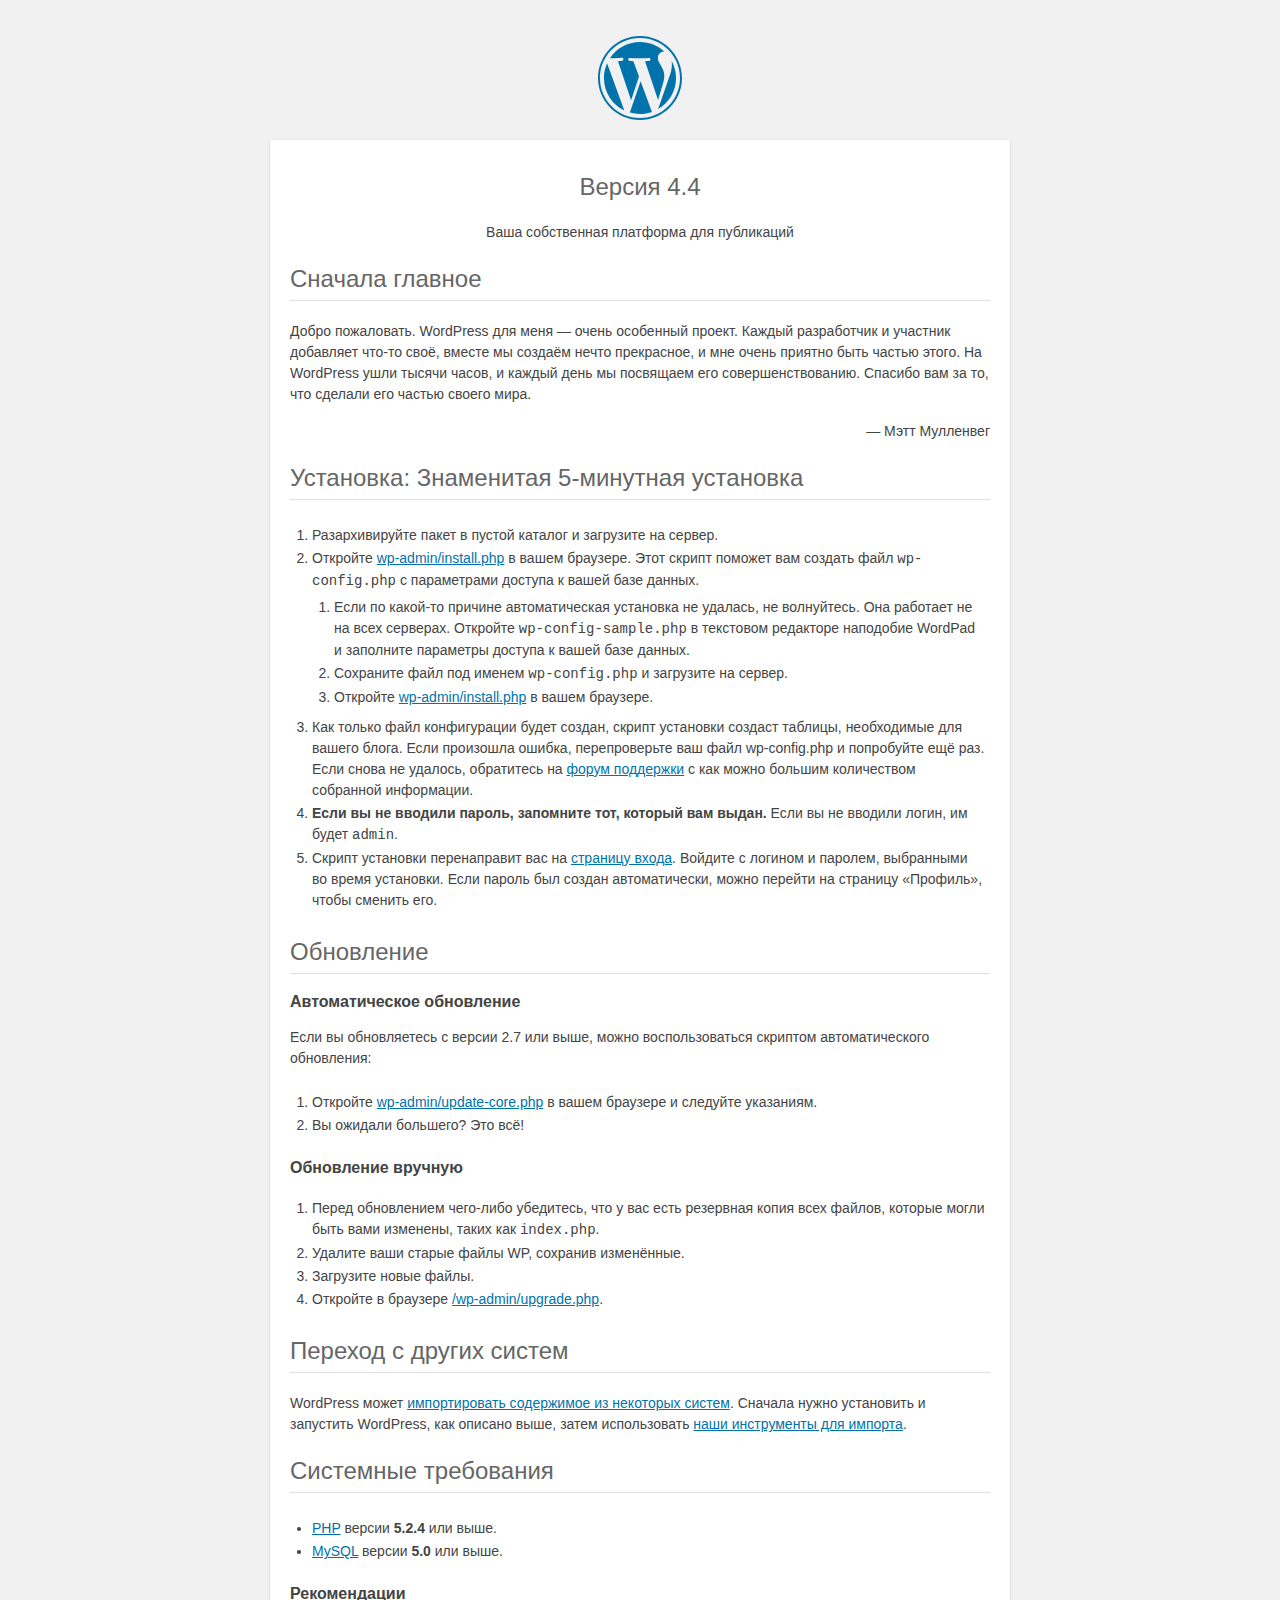
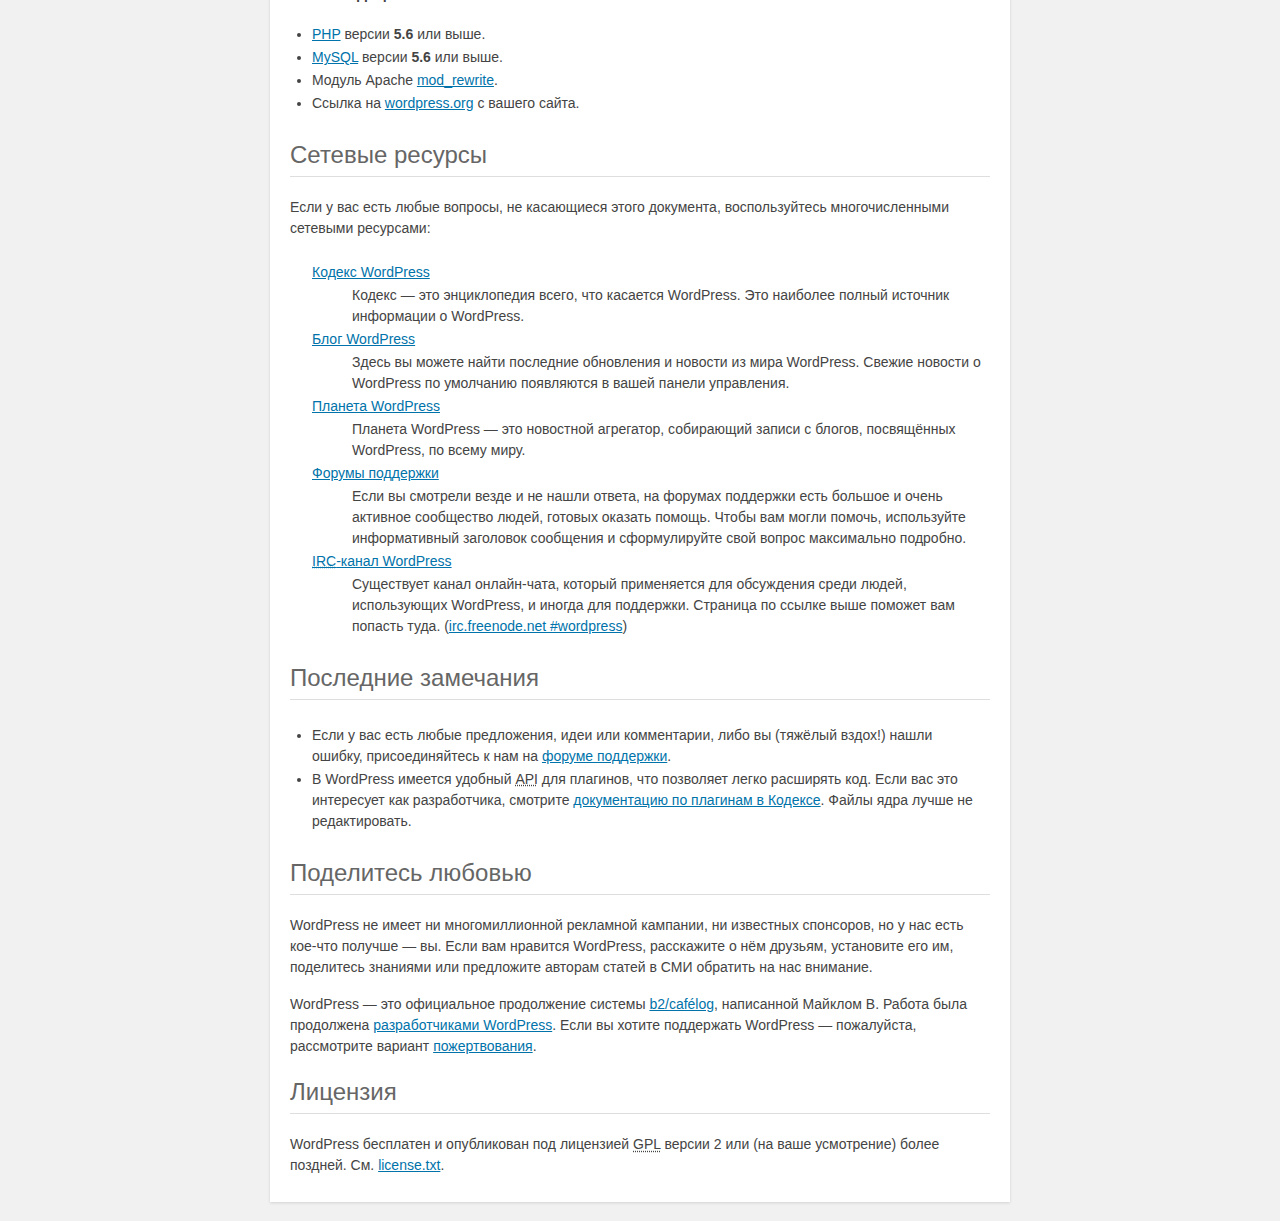
<file: readme.html>
<!DOCTYPE html PUBLIC "-//W3C//DTD XHTML 1.0 Strict//EN" "http://www.w3.org/TR/xhtml1/DTD/xhtml1-strict.dtd">
<html xmlns="http://www.w3.org/1999/xhtml">
<head>
	<meta name="viewport" content="width=device-width" />
	<meta http-equiv="Content-Type" content="text/html; charset=utf-8" />
	<title>WordPress &#8250; ReadMe</title>
	<link rel="stylesheet" href="wp-admin/css/install.css?ver=20100228" type="text/css" />
</head>
<body>
<h1 id="logo">
	<a href="https://wordpress.org/"><img alt="WordPress" src="wp-admin/images/wordpress-logo.png" /></a>
	<br /> Версия 4.4
</h1>
<p style="text-align: center">Ваша собственная платформа для публикаций</p>

<h2>Сначала главное</h2>
<p>Добро пожаловать. WordPress для меня &#8212; очень особенный проект. Каждый разработчик и участник добавляет что-то своё, вместе мы создаём нечто прекрасное, и мне очень приятно быть частью этого. На WordPress ушли тысячи часов, и каждый день мы посвящаем его совершенствованию. Спасибо вам за то, что сделали его частью своего мира.</p>
<p style="text-align: right">&#8212; Мэтт Мулленвег</p>

<h2>Установка: Знаменитая 5-минутная установка</h2>
<ol>
	<li>Разархивируйте пакет в пустой каталог и загрузите на сервер.</li>
	<li>Откройте <span class="file"><a href="wp-admin/install.php">wp-admin/install.php</a></span> в вашем браузере. Этот скрипт поможет вам создать файл <code>wp-config.php</code> с параметрами доступа к вашей базе данных.
		<ol>
			<li>Если по какой-то причине автоматическая установка не удалась, не волнуйтесь. Она работает не на всех серверах. Откройте <code>wp-config-sample.php</code> в текстовом редакторе наподобие WordPad и заполните параметры доступа к вашей базе данных.</li>
			<li>Сохраните файл под именем <code>wp-config.php</code> и загрузите на сервер.</li>
			<li>Откройте <span class="file"><a href="wp-admin/install.php">wp-admin/install.php</a></span> в вашем браузере.</li>
		</ol>
	</li>
	<li>Как только файл конфигурации будет создан, скрипт установки создаст таблицы, необходимые для вашего блога. Если произошла ошибка, перепроверьте ваш файл <span class="file">wp-config.php</span> и попробуйте ещё раз. Если снова не удалось, обратитесь на <a href="http://ru.forums.wordpress.org/">форум поддержки</a> с как можно большим количеством собранной информации.</li>
	<li><strong>Если вы не вводили пароль, запомните тот, который вам выдан.</strong> Если вы не вводили логин, им будет <code>admin</code>.</li>
	<li> Скрипт установки перенаправит вас на <a href="wp-login.php">страницу входа</a>. Войдите с логином и паролем, выбранными во время установки. Если пароль был создан автоматически, можно перейти на страницу &laquo;Профиль&raquo;, чтобы сменить его.</li>
</ol>

<h2>Обновление</h2>
<h3>Автоматическое обновление</h3>
<p>Если вы обновляетесь с версии 2.7 или выше, можно воспользоваться скриптом автоматического обновления:</p>
<ol>
	<li>Откройте <span class="file"><a href="wp-admin/update-core.php">wp-admin/update-core.php</a></span> в вашем браузере и следуйте указаниям.</li>
	<li>Вы ожидали большего? Это всё!</li>
</ol>

<h3>Обновление вручную</h3>
<ol>
	<li>Перед обновлением чего-либо убедитесь, что у вас есть резервная копия всех файлов, которые могли быть вами изменены, таких как <code>index.php</code>.</li>
	<li>Удалите ваши старые файлы WP, сохранив изменённые.</li>
	<li>Загрузите новые файлы.</li>
	<li>Откройте в браузере <span class="file"><a href="wp-admin/upgrade.php">/wp-admin/upgrade.php</a>.</span></li>
</ol>

<h2>Переход с других систем</h2>
<p>WordPress может <a href="http://codex.wordpress.org/Importing_Content">импортировать содержимое из некоторых систем</a>. Сначала нужно установить и запустить WordPress, как описано выше, затем использовать <a href="wp-admin/import.php" title="Импорт в WordPress">наши инструменты для импорта</a>.</p>

<h2>Системные требования</h2>
<ul>
	<li><a href="http://php.net/">PHP</a> версии <strong>5.2.4</strong> или выше.</li>
	<li><a href="http://www.mysql.com/">MySQL</a> версии <strong>5.0</strong> или выше.</li>
</ul>

<h3>Рекомендации</h3>
<ul>
	<li><a href="http://php.net/">PHP</a> версии <strong>5.6</strong> или выше.</li>
	<li><a href="http://www.mysql.com/">MySQL</a> версии <strong>5.6</strong> или выше.</li>
	<li>Модуль Apache <a href="http://httpd.apache.org/docs/2.2/mod/mod_rewrite.html">mod_rewrite</a>.</li>
	<li>Ссылка на <a href="https://wordpress.org/">wordpress.org</a> c вашего сайта.</li>
</ul>

<h2>Сетевые ресурсы</h2>
<p>Если у вас есть любые вопросы, не касающиеся этого документа, воспользуйтесь многочисленными сетевыми ресурсами:</p>
<dl>
	<dt><a href="http://codex.wordpress.org/Заглавная_страница">Кодекс WordPress</a></dt>
		<dd>Кодекс &#8212; это энциклопедия всего, что касается WordPress. Это наиболее полный источник информации о WordPress.</dd>
	<dt><a href="https://wordpress.org/news/">Блог WordPress</a></dt>
		<dd>Здесь вы можете найти последние обновления и новости из мира WordPress. Свежие новости о WordPress по умолчанию появляются в вашей панели управления.</dd>
	<dt><a href="https://planet.wordpress.org/">Планета WordPress </a></dt>
		<dd>Планета WordPress &#8212; это новостной агрегатор, собирающий записи с блогов, посвящённых WordPress, по всему миру.</dd>
	<dt><a href="http://ru.forums.wordpress.org/">Форумы поддержки</a></dt>
		<dd>Если вы смотрели везде и не нашли ответа, на форумах поддержки есть большое и очень активное сообщество людей, готовых оказать помощь. Чтобы вам могли помочь, используйте информативный заголовок сообщения и сформулируйте свой вопрос максимально подробно.</dd>
	<dt><a href="http://codex.wordpress.org/IRC"><abbr title="Internet Relay Chat">IRC</abbr>-канал WordPress</a></dt>
		<dd>Существует канал онлайн-чата, который применяется для обсуждения среди людей, использующих WordPress, и иногда для поддержки. Страница по ссылке выше поможет вам попасть туда. (<a href="irc://irc.freenode.net/wordpress">irc.freenode.net #wordpress</a>)</dd>
</dl>

<h2>Последние замечания</h2>
<ul>
	<li>Если у вас есть любые предложения, идеи или комментарии, либо вы (тяжёлый вздох!) нашли ошибку, присоединяйтесь к нам на <a href="http://ru.forums.wordpress.org/">форуме поддержки</a>.</li>
	<li>В WordPress имеется удобный <abbr title="application programming interface">API</abbr> для плагинов, что позволяет легко расширять код. Если вас это интересует как разработчика, смотрите <a href="http://codex.wordpress.org/Plugin_API" title="API WordPress для плагинов">документацию по плагинам в Кодексе</a>. Файлы ядра лучше не редактировать.</li>
</ul>

<h2>Поделитесь любовью</h2>
<p>WordPress не имеет ни многомиллионной рекламной кампании, ни известных спонсоров, но у нас есть кое-что получше &#8212; вы. Если вам нравится WordPress, расскажите о нём друзьям, установите его им, поделитесь знаниями или предложите авторам статей в СМИ обратить на нас внимание.</p>

<p>WordPress &#8212; это официальное продолжение системы <a href="http://cafelog.com/">b2/caf&#233;log</a>, написанной Майклом В. Работа была продолжена <a href="https://wordpress.org/about/">разработчиками WordPress</a>. Если вы хотите поддержать WordPress &#8212; пожалуйста, рассмотрите вариант <a href="https://wordpress.org/donate/" title="Пожертвования для WordPress">пожертвования</a>.</p>

<h2>Лицензия</h2>
<p>WordPress бесплатен и опубликован под лицензией <abbr title="GNU General Public License">GPL</abbr> версии 2 или (на ваше усмотрение) более поздней. См. <a href="license.txt">license.txt</a>.</p>

</body>
</html>
</file>
<file: wp-admin/css/install.css>
html {
	background: #f1f1f1;
	margin: 0 20px;
}

body {
	background: #fff;
	color: #444;
	font-family: "Open Sans", sans-serif;
	margin: 140px auto 25px;
	padding: 20px 20px 10px 20px;
	max-width: 700px;
	-webkit-font-smoothing: subpixel-antialiased;
	-webkit-box-shadow: 0 1px 3px rgba(0,0,0,0.13);
	box-shadow: 0 1px 3px rgba(0,0,0,0.13);
}

a {
	color: #0073aa;
}

a:hover,
a:active {
	color: #00a0d2;
}

a:focus {
	color: #124964;
	-webkit-box-shadow:
		0 0 0 1px #5b9dd9,
		0 0 2px 1px rgba(30, 140, 190, .8);
	box-shadow:
		0 0 0 1px #5b9dd9,
		0 0 2px 1px rgba(30, 140, 190, .8);
}

.ie8 a:focus {
	outline: #5b9dd9 solid 1px;
}

h1, h2 {
	border-bottom: 1px solid #dedede;
	clear: both;
	color: #666;
	font-size: 24px;
	padding: 0;
	padding-bottom: 7px;
	font-weight: normal;
}

h3 {
	font-size: 16px;
}

p, li, dd, dt {
	padding-bottom: 2px;
	font-size: 14px;
	line-height: 1.5;
}

code, .code {
	font-family: Consolas, Monaco, monospace;
}

ul, ol, dl {
	padding: 5px 5px 5px 22px;
}

a img {
	border:0
}
abbr {
	border: 0;
	font-variant: normal;
}

fieldset {
	border: 0;
	padding: 0;
	margin: 0;
}

label {
	cursor: pointer;
}

#logo {
	margin: 6px 0 14px 0;
	padding: 0 0 7px 0;
	border-bottom: none;
	text-align:center
}
#logo a {
	background-image: url(../images/w-logo-blue.png?ver=20131202);
	background-image: none, url(../images/wordpress-logo.svg?ver=20131107);
	-webkit-background-size: 84px;
	background-size: 84px;
	background-position: center top;
	background-repeat: no-repeat;
	color: #999;
	height: 84px;
	font-size: 20px;
	font-weight: normal;
	line-height: 1.3em;
	margin: -130px auto 25px;
	padding: 0;
	text-decoration: none;
	width: 84px;
	text-indent: -9999px;
	outline: none;
	overflow: hidden;
	display: block;
}

#logo a:focus {
	-webkit-box-shadow: none;
	box-shadow: none;
}

.step {
	margin: 20px 0 15px;
}
.step, th {
	text-align: left;
	padding: 0;
}
.language-chooser.wp-core-ui .step .button.button-large {
	height: 36px;
	vertical-align: middle;
	font-size: 14px;
}
textarea {
	border: 1px solid #dfdfdf;
	font-family: "Open Sans", sans-serif;
	width: 100%;
	-webkit-box-sizing: border-box;
	-moz-box-sizing: border-box;
	box-sizing: border-box;
}

.form-table {
	border-collapse: collapse;
	margin-top: 1em;
	width: 100%;
}

.form-table td {
	margin-bottom: 9px;
	padding: 10px 20px 10px 0;
	font-size: 14px;
	vertical-align: top
}

.form-table th {
	font-size: 14px;
	text-align: left;
	padding: 10px 20px 10px 0;
	width: 140px;
	vertical-align: top;
}

.form-table code {
	line-height: 18px;
	font-size: 14px;
}

.form-table p {
	margin: 4px 0 0 0;
	font-size: 11px;
}

.form-table input {
	line-height: 20px;
	font-size: 15px;
	padding: 3px 5px;
	border: 1px solid #ddd;
	-webkit-box-shadow: inset 0 1px 2px rgba(0,0,0,0.07);
	box-shadow: inset 0 1px 2px rgba(0,0,0,0.07);
}

input,
submit {
	font-family: "Open Sans", sans-serif;
}

.form-table input[type=text],
.form-table input[type=email],
.form-table input[type=url],
.form-table input[type=password] {
	width: 206px;
}

.form-table th p {
	font-weight: normal;
}

.form-table.install-success th,
.form-table.install-success td {
	vertical-align: middle;
	padding: 16px 20px 16px 0;
}

.form-table.install-success td p {
	margin: 0;
	font-size: 14px;
}

.form-table.install-success td code {
	margin: 0;
	font-size: 18px;
}

#error-page {
	margin-top: 50px;
}

#error-page p {
	font-size: 14px;
	line-height: 18px;
	margin: 25px 0 20px;
}

#error-page code, .code {
	font-family: Consolas, Monaco, monospace;
}

.wp-hide-pw > .dashicons {
	line-height: inherit;
}

#pass-strength-result {
	background-color: #eee;
	border: 1px solid #ddd;
	color: #23282d;
	margin: -2px 5px 5px 0px;
	padding: 3px 5px;
	text-align: center;
	width: 218px;
	-webkit-box-sizing: border-box;
	-moz-box-sizing: border-box;
	box-sizing: border-box;
	opacity: 0;
}

#pass-strength-result.short {
	background-color: #f1adad;
	border-color: #e35b5b;
	opacity: 1;
}

#pass-strength-result.bad {
	background-color: #fbc5a9;
	border-color: #f78b53;
	opacity: 1;
}

#pass-strength-result.good {
	background-color: #ffe399;
	border-color: #ffc733;
	opacity: 1;
}

#pass-strength-result.strong {
	background-color: #c1e1b9;
	border-color: #83c373;
	opacity: 1;
}

#pass1.short, #pass1-text.short {
	border-color: #e35b5b;
}

#pass1.bad, #pass1-text.bad {
	border-color: #f78b53;
}

#pass1.good, #pass1-text.good {
	border-color: #ffc733;
}

#pass1.strong, #pass1-text.strong {
	border-color: #83c373;
}

.pw-weak {
	display: none;
}

.message {
	border: 1px solid #c00;
	padding: 0.5em 0.7em;
	margin: 5px 0 15px;
	background-color: #ffebe8;
}

/* rtl:ignore */
#dbname,
#uname,
#pwd,
#dbhost,
#prefix,
#user_login,
#admin_email,
#pass1,
#pass2 {
	direction: ltr;
}

#pass1-text,
.show-password #pass1 {
	display: none;
}

.show-password #pass1-text
{
	display: inline-block;
}

.form-table span.description.important {
	font-size: 12px;
}


/* localization */
body.rtl,
.rtl textarea,
.rtl input,
.rtl submit {
	font-family: Tahoma, sans-serif;
}

:lang(he-il) body.rtl,
:lang(he-il) .rtl textarea,
:lang(he-il) .rtl input,
:lang(he-il) .rtl submit {
	font-family: Arial, sans-serif;
}

@media only screen and (max-width: 799px) {
	body {
		margin-top: 115px;
	}
	#logo a {
		margin: -125px auto 30px;
	}
}

@media screen and ( max-width: 782px ) {

	.form-table {
		margin-top: 0;
	}

	.form-table th,
	.form-table td {
		display: block;
		width: auto;
		vertical-align: middle;
	}

	.form-table th {
		padding: 20px 0 0;
	}

	.form-table td {
		padding: 5px 0;
		border: 0;
		margin: 0;
	}

	textarea,
	input {
		font-size: 16px;
	}

	.form-table td input[type="text"],
	.form-table td input[type="email"],
	.form-table td input[type="url"],
	.form-table td input[type="password"],
	.form-table td select,
	.form-table td textarea,
	.form-table span.description {
		width: 100%;
		font-size: 16px;
		line-height: 1.5;
		padding: 7px 10px;
		display: block;
		max-width: none;
		-webkit-box-sizing: border-box;
		-moz-box-sizing: border-box;
		box-sizing: border-box;
	}

}

body.language-chooser {
	max-width: 300px;
}

.language-chooser select {
	padding: 8px;
	width: 100%;
	display: block;
	border: 1px solid #ddd;
	background-color: #fff;
	color: #32373c;
	font-size: 16px;
	font-family: Arial, sans-serif;
	font-weight: normal;
}

.language-chooser p {
	text-align: right;
}

.screen-reader-input,
.screen-reader-text {
	position: absolute;
	margin: -1px;
	padding: 0;
	height: 1px;
	width: 1px;
	overflow: hidden;
	clip: rect(0 0 0 0);
	border: 0;
}

.spinner {
	background: url(../images/spinner.gif) no-repeat;
	-webkit-background-size: 20px 20px;
	background-size: 20px 20px;
	visibility: hidden;
	opacity: 0.7;
	filter: alpha(opacity=70);
	width: 20px;
	height: 20px;
	margin: 2px 5px 0;
}

.step .spinner {
	display: inline-block;
	margin-top: 8px;
	margin-right: 15px;
	vertical-align: top;
}

.button-secondary.hide-if-no-js,
.hide-if-no-js {
	display: none;
}

/**
 * HiDPI Displays
 */
@media print,
  (-webkit-min-device-pixel-ratio: 1.25),
  (min-resolution: 120dpi) {

	.spinner {
		background-image: url(../images/spinner-2x.gif);
	}

}
</file>
